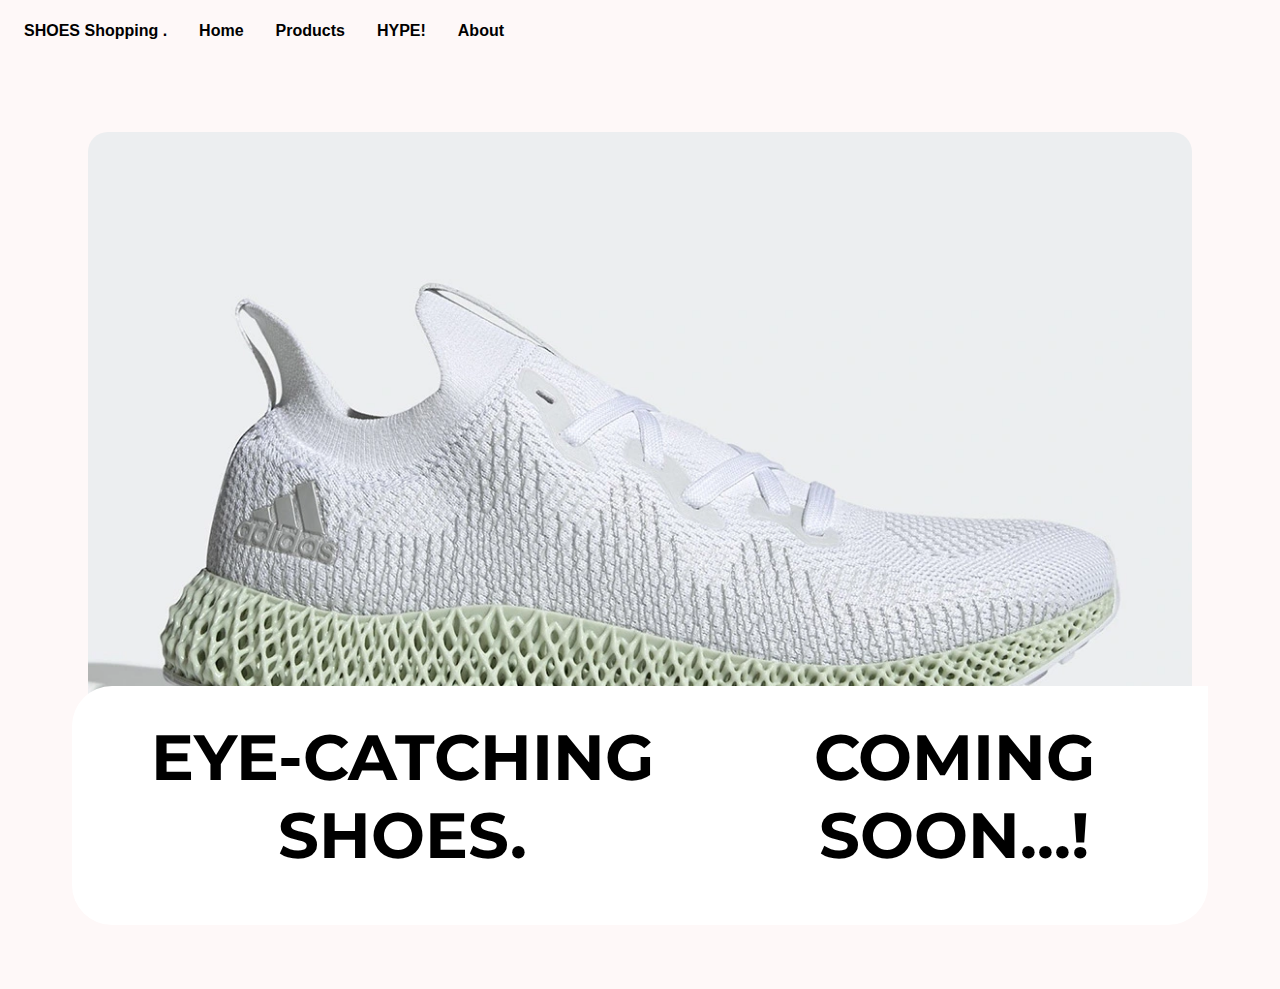
<file: index.html>
<!DOCTYPE html>
<!-- Created by CodingLab |www.youtube.com/CodingLabYT-->
<html lang="en" dir="ltr">
  <head>
    <meta charset="UTF-8">
    <title> index</title>
    <link rel="stylesheet" href="style.css">
    <!-- Boxicons CDN Link -->
    
   </head>
<body>
    <ul>
        <li class="nav"><a>SHOES Shopping     .</a></li>
        <li  class="nav"><a href="index.html">Home</a></li>
        <li  class="nav"><a href="product.html">Products</a></li>
        <li  class="nav"><a href="todo.html">HYPE!</a></li>
        <li  class="nav"><a href="about.html">About</a></li>
      </ul>
      <ul class="cards">
        <li>
            <a href="" class="card">
              <img src="pic6.webp" class="card__image" alt="" />
              <div class="card__overlay">
                <div class="card__header">
                  <svg class="card__arc" xmlns="http://www.w3.org/2000/svg"></svg>                 
                 
                  <div class="card__header-text">
                    <h1 class="card__title">EYE-CATCHING SHOES.</h1>
                  </div>  
                  <div class="card__header-text">
                    <h1 class="card__title">COMING SOON...!</h1>
                  </div>         
                </div>
                
              </div>
            </a>
          </li>
      </ul>
        
  
</body>
</html>
</file>
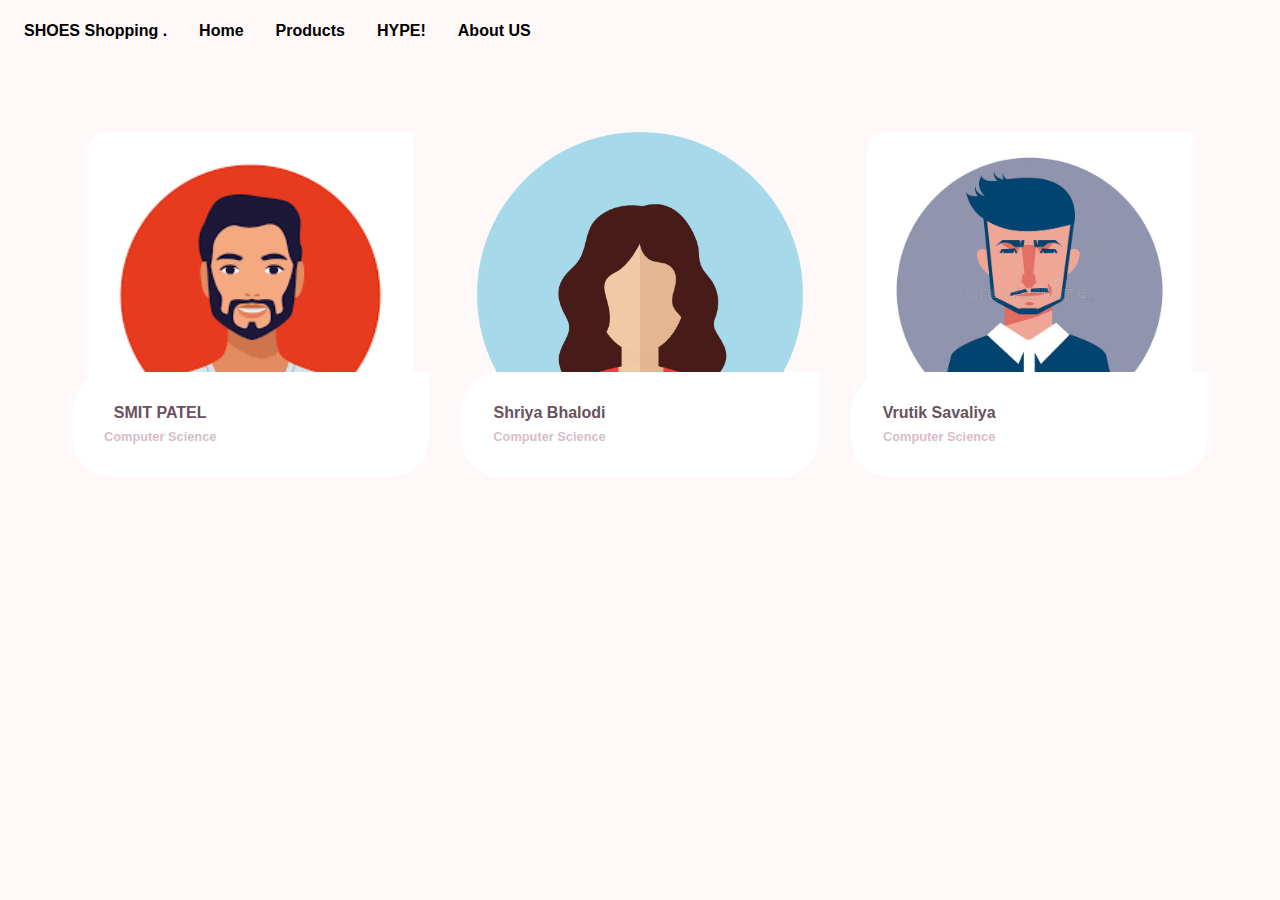
<file: about.html>
<!DOCTYPE html>
<!-- Created by CodingLab |www.youtube.com/CodingLabYT-->
<html lang="en" dir="ltr">
  <head>
    <meta charset="UTF-8">
    <title>about </title>
    <link rel="stylesheet" href="design.css">
    <!-- Boxicons CDN Link -->
    
   </head>
<body>
    <ul>
        <li class="nav"><a>SHOES Shopping     .</a></li>
        <li  class="nav"><a href="index.html">Home</a></li>
        <li  class="nav"><a href="product.html">Products</a></li>
        <li  class="nav"><a href="todo.html">HYPE!</a></li>
        <li  class="nav"><a href="about.html">About US</a></li>
      </ul>
      <ul class="cards">
        <li>
          <a href="" class="card">
            <img src="smit.png" class="card__image" alt="" />
            <div class="card__overlay">
              <div class="card__header">
               
                <div class="card__header-text">
                  <h3 class="card__title">SMIT PATEL</h3>            
                  <span class="card__status">Computer Science</span>
                </div>
              </div>
             
            </div>
          </a>      
        </li>
        <li>
          <a href="" class="card">
            <img src="shriya.png" class="card__image" alt="" />
            <div class="card__overlay">        
              <div class="card__header">
                <div class="card__header-text">
                
            
                  <h3 class="card__title">Shriya Bhalodi</h3>
                  <span class="card__status">Computer Science</span>
                </div>
              </div>
              
            </div>
          </a>
        </li>
        <li>
          <a href="" class="card">
            <img src="vrutik.jpg" class="card__image" alt="" />
            <div class="card__overlay">
              <div class="card__header">
               
                <div class="card__header-text">
                  <h3 class="card__title">Vrutik Savaliya</h3>          
                  <span class="card__status">Computer Science</span>
                </div>
              </div>
             
            </div>
          </a>
        </li>
           
      </ul>
        
  
</body>
</html>
</file>
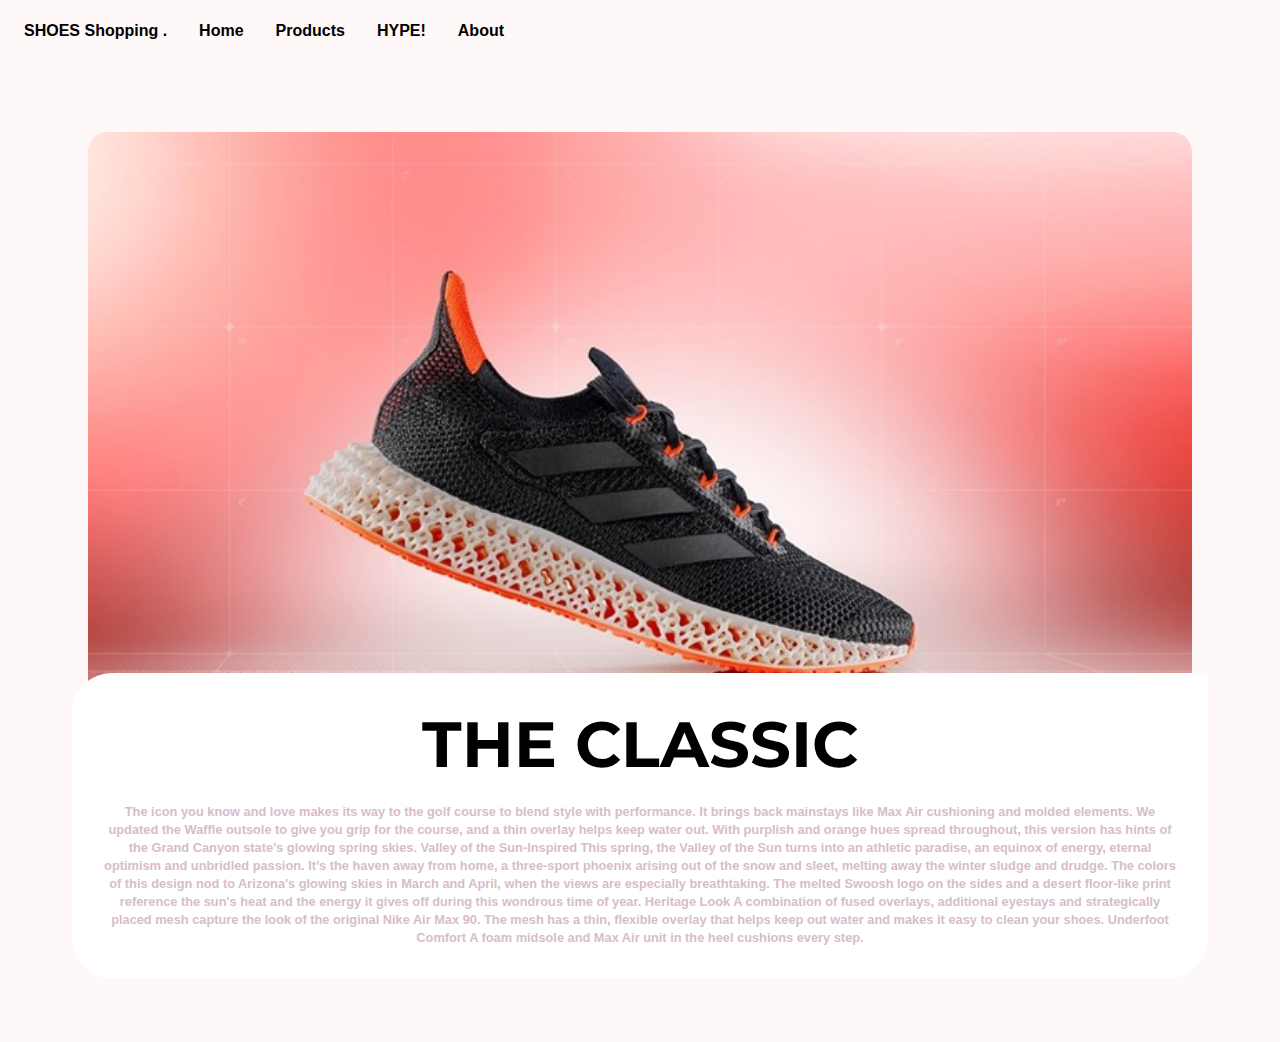
<file: Classic.html>
<!DOCTYPE html>
<!-- Created by CodingLab |www.youtube.com/CodingLabYT-->
<html lang="en" dir="ltr">
  <head>
    <meta charset="UTF-8">
    <title>classic</title>
    <link rel="stylesheet" href="style.css">
    <!-- Boxicons CDN Link -->
    
   </head>
<body>
    <ul>
        <li class="nav"><a>SHOES Shopping     .</a></li>
        <li  class="nav"><a href="index.html">Home</a></li>
        <li  class="nav"><a href="product.html">Products</a></li>
        <li  class="nav"><a href="todo.html">HYPE!</a></li>
        <li  class="nav"><a href="about.html">About</a></li>
      </ul>
     
      <ul class="cards">
        <li>
            <a href="" class="card">
              <img src="pic2.jpg" class="card__image" alt="" />
              <div class="card__overlay">
                <div class="card__header">
                  <svg class="card__arc" xmlns="http://www.w3.org/2000/svg"></svg>                 
                 
                  <div class="card__header-text">
                    <h3 class="card__title">THE CLASSIC</h3>
                    <span class="card__status">The icon you know and love makes its way to the golf course to blend style with performance. It brings back mainstays like Max Air cushioning and molded elements. We updated the Waffle outsole to give you grip for the course, and a thin overlay helps keep water out. With purplish and orange hues spread throughout, this version has hints of the Grand Canyon state’s glowing spring skies.


                        Valley of the Sun-Inspired
                        
                        This spring, the Valley of the Sun turns into an athletic paradise, an equinox of energy, eternal optimism and unbridled passion. It’s the haven away from home, a three-sport phoenix arising out of the snow and sleet, melting away the winter sludge and drudge. The colors of this design nod to Arizona's glowing skies in March and April, when the views are especially breathtaking. The melted Swoosh logo on the sides and a desert floor-like print reference the sun's heat and the energy it gives off during this wondrous time of year.
                        
                        
                        Heritage Look
                        
                        A combination of fused overlays, additional eyestays and strategically placed mesh capture the look of the original Nike Air Max 90. The mesh has a thin, flexible overlay that helps keep out water and makes it easy to clean your shoes.
                        
                        
                        Underfoot Comfort
                        
                        A foam midsole and Max Air unit in the heel cushions every step.</span>
                    
                </div>          
                </div>
                
              </div>
            </a>
          </li>
      </ul>
  
</body>
</html>
</file>
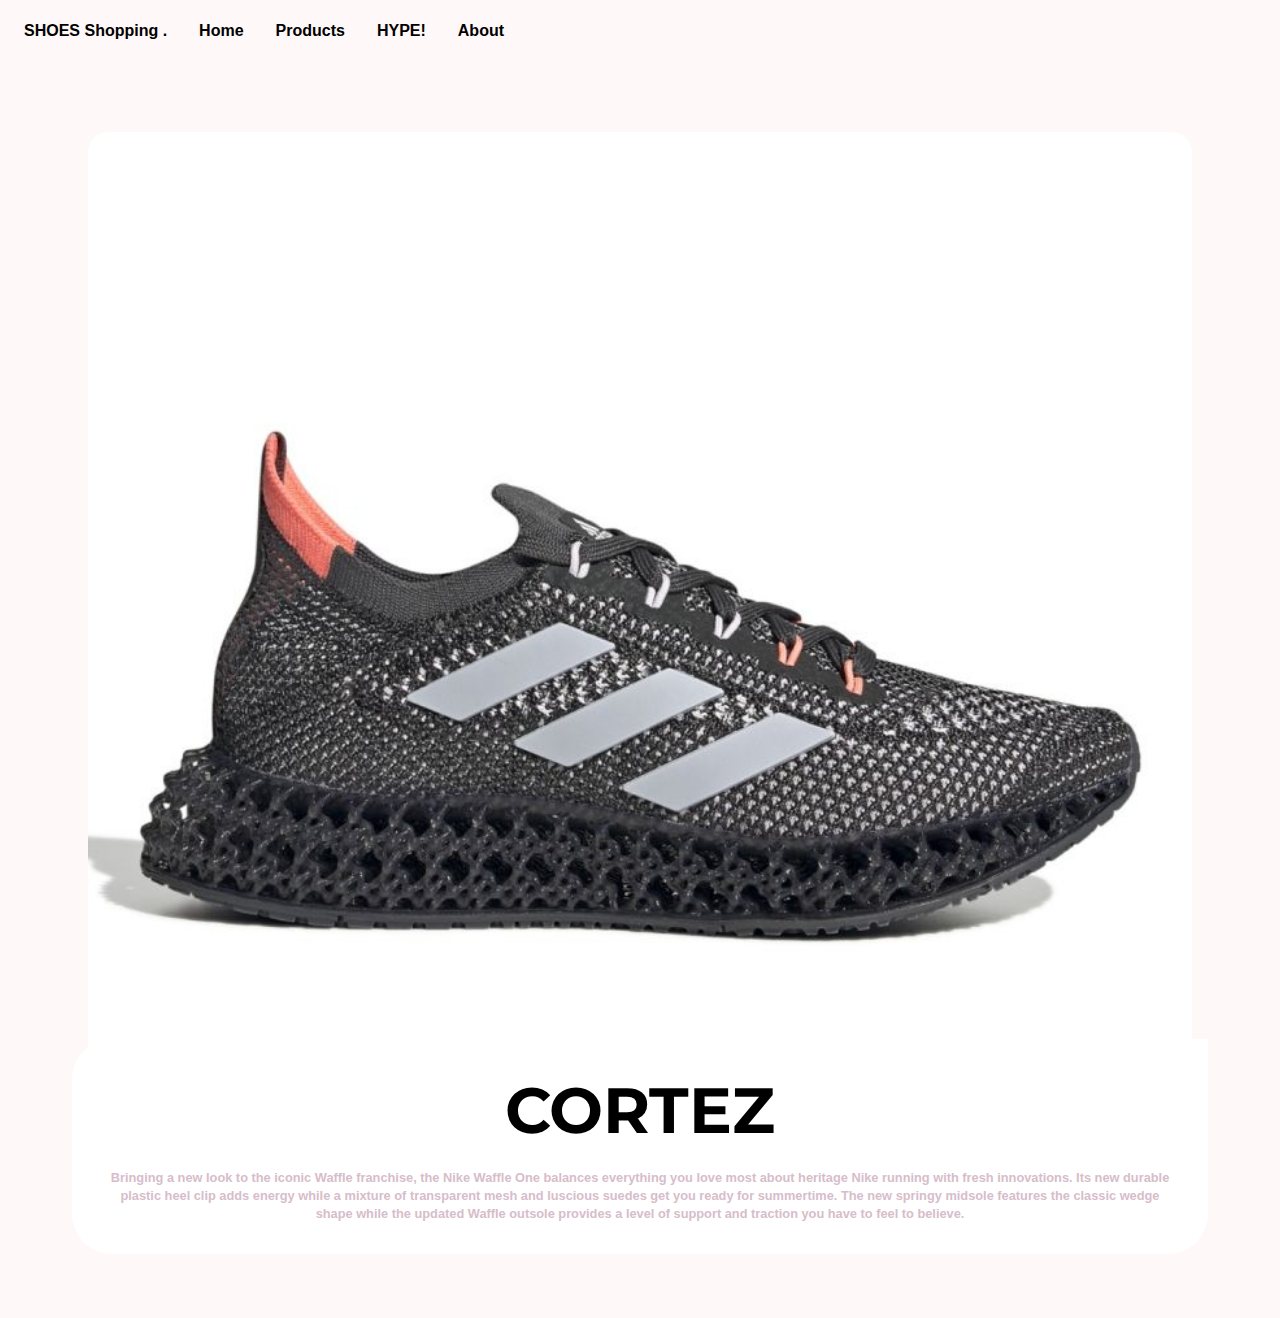
<file: Cortez.html>
<!DOCTYPE html>
<!-- Created by CodingLab |www.youtube.com/CodingLabYT-->
<html lang="en" dir="ltr">
  <head>
    <meta charset="UTF-8">
    <title> Cortez </title>
    <link rel="stylesheet" href="style.css">
    <!-- Boxicons CDN Link -->
    
   </head>
<body>
    <ul>
        <li class="nav"><a>SHOES Shopping     .</a></li>
        <li  class="nav"><a href="index.html">Home</a></li>
        <li  class="nav"><a href="product.html">Products</a></li>
        <li  class="nav"><a href="todo.html">HYPE!</a></li>
        <li  class="nav"><a href="about.html">About</a></li>
      </ul>
      
      <ul class="cards">
        <li>
            <a href="" class="card">
              <img src="pic4.jpg" class="card__image" alt="" />
              <div class="card__overlay">
                <div class="card__header">
                  <svg class="card__arc" xmlns="http://www.w3.org/2000/svg"></svg>                 
                 
                  <div class="card__header-text">
                    <h3 class="card__title">CORTEZ</h3>
                    <span class="card__status">Bringing a new look to the iconic Waffle franchise, the Nike Waffle One balances everything you love most about heritage Nike running with fresh innovations. Its new durable plastic heel clip adds energy while a mixture of transparent mesh and luscious suedes get you ready for summertime. The new springy midsole features the classic wedge shape while the updated Waffle outsole provides a level of support and traction you have to feel to believe.
                    </span>
                    
                </div>          
                </div>
                
              </div>
            </a>
          </li>
      </ul>
  
</body>
</html>
</file>
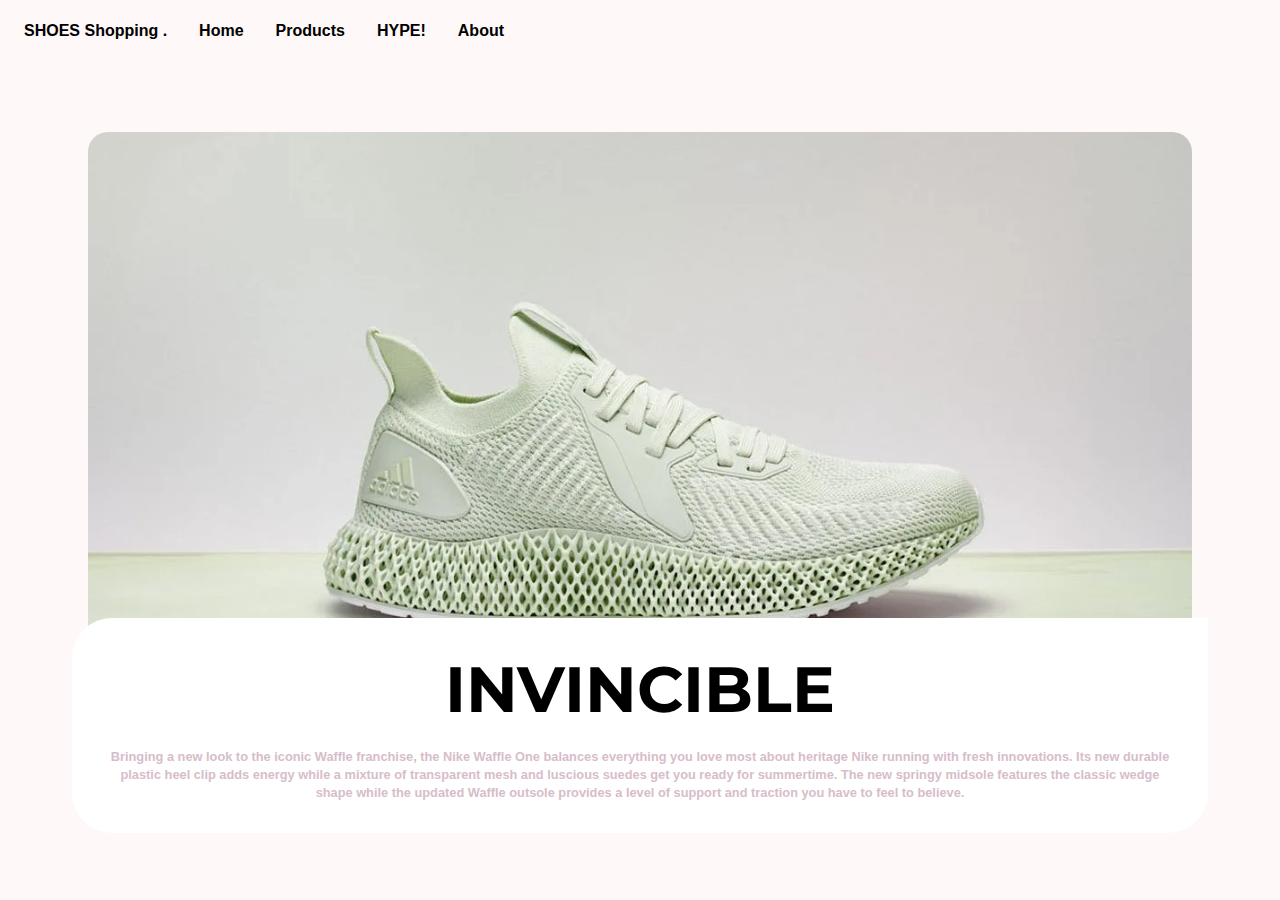
<file: Invincible.html>
<!DOCTYPE html>
<!-- Created by CodingLab |www.youtube.com/CodingLabYT-->
<html lang="en" dir="ltr">
  <head>
    <meta charset="UTF-8">
    <title> Invincible </title>
    <link rel="stylesheet" href="style.css">
    <!-- Boxicons CDN Link -->
    
   </head>
<body>
    <ul>
        <li class="nav"><a>SHOES Shopping     .</a></li>
        <li  class="nav"><a href="index.html">Home</a></li>
        <li  class="nav"><a href="product.html">Products</a></li>
        <li  class="nav"><a href="todo.html">HYPE!</a></li>
        <li  class="nav"><a href="about.html">About</a></li>
      </ul>
      
      <ul class="cards">
        <li>
            <a href="" class="card">
              <img src="pic5.webp" class="card__image" alt="" />
              <div class="card__overlay">
                <div class="card__header">
                  <svg class="card__arc" xmlns="http://www.w3.org/2000/svg"></svg>                 
                 
                  <div class="card__header-text">
                    <h3 class="card__title">INVINCIBLE</h3>
                    <span class="card__status">Bringing a new look to the iconic Waffle franchise, the Nike Waffle One balances everything you love most about heritage Nike running with fresh innovations. Its new durable plastic heel clip adds energy while a mixture of transparent mesh and luscious suedes get you ready for summertime. The new springy midsole features the classic wedge shape while the updated Waffle outsole provides a level of support and traction you have to feel to believe.
                    </span>
                    
                </div>          
                </div>
                
              </div>
            </a>
          </li>
      </ul>
        
  
</body>
</html>
</file>
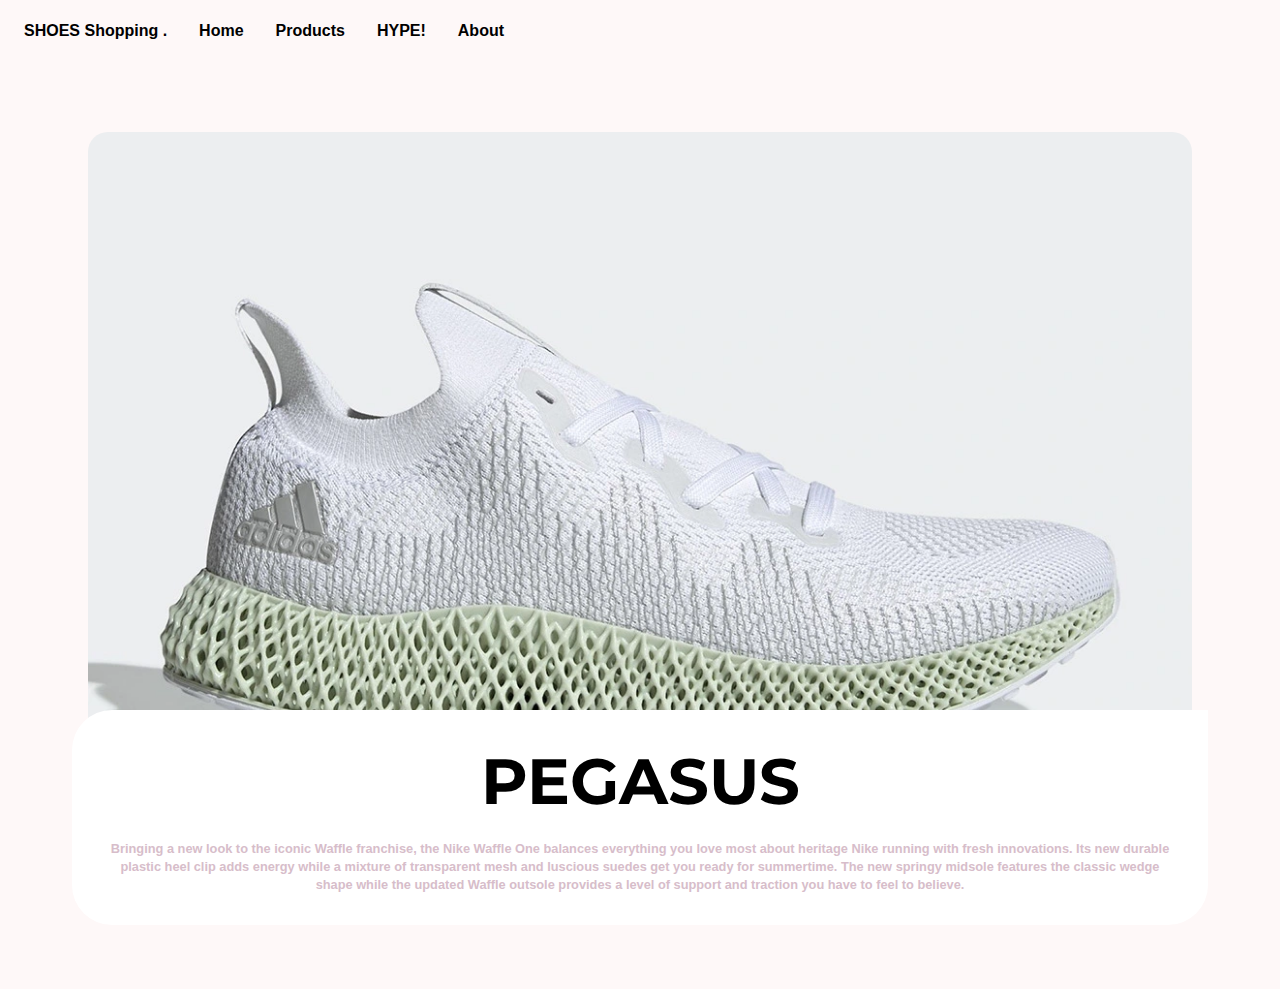
<file: Pegasus.html>
<!DOCTYPE html>
<!-- Created by CodingLab |www.youtube.com/CodingLabYT-->
<html lang="en" dir="ltr">
<head>
    <meta charset="UTF-8">
    <title> PEGASUS</title>
    <link rel="stylesheet" href="style.css">
</head>
<body>
    <ul>
        <li class="nav"><a>SHOES Shopping     .</a></li>
        <li  class="nav"><a href="index.html">Home</a></li>
        <li  class="nav"><a href="product.html">Products</a></li>
        <li  class="nav"><a href="todo.html">HYPE!</a></li>
        <li  class="nav"><a href="about.html">About</a></li>
      </ul>
      
      <ul class="cards">
        <li>
            <a href="" class="card">
              <img src="pic6.webp" class="card__image" alt="" />
              <div class="card__overlay">
                <div class="card__header">
                  <svg class="card__arc" xmlns="http://www.w3.org/2000/svg"></svg>                 
                 
                  <div class="card__header-text">
                    <h3 class="card__title">PEGASUS</h3>
                    <span class="card__status">Bringing a new look to the iconic Waffle franchise, the Nike Waffle One balances everything you love most about heritage Nike running with fresh innovations. Its new durable plastic heel clip adds energy while a mixture of transparent mesh and luscious suedes get you ready for summertime. The new springy midsole features the classic wedge shape while the updated Waffle outsole provides a level of support and traction you have to feel to believe.
                    </span>
                    
                </div>          
                </div>
                
              </div>
            </a>
          </li>
      </ul>
    </body>
</html>
</file>
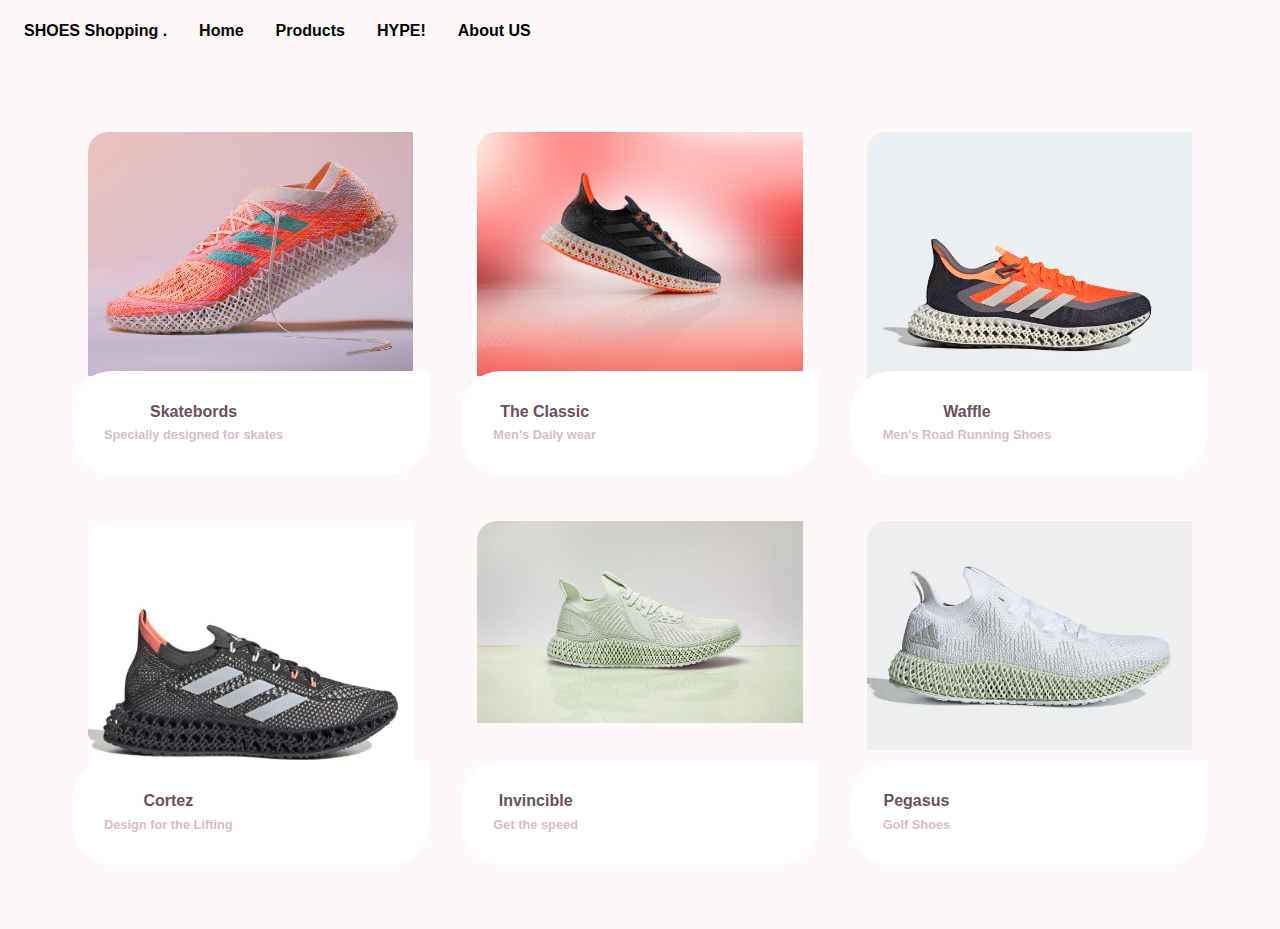
<file: product.html>
<!DOCTYPE html>
<!-- Created by CodingLab |www.youtube.com/CodingLabYT-->
<html lang="en" dir="ltr">
  <head>
    <meta charset="UTF-8">
    <title> Responsive Sidebar Menu  | CodingLab </title>
    <link rel="stylesheet" href="design.css">
    
   </head>
<body>
    <ul>
        <li class="nav"><a>SHOES Shopping     .</a></li>
        <li  class="nav"><a href="index.html">Home</a></li>
        <li  class="nav"><a href="product.html">Products</a></li>
        <li  class="nav"><a href="todo.html">HYPE!</a></li>
        <li  class="nav"><a href="about.html">About US</a></li>
      </ul>
      <ul class="cards">
        <li>
          <a href="Skatebords.html" class="card">
            <img src="pic1.jpg" class="card__image" alt="" />
            <div class="card__overlay">
              <div class="card__header">
               
                <div class="card__header-text">
                  <h3 class="card__title">Skatebords</h3>            
                  <span class="card__status">Specially designed for skates</span>
                </div>
              </div>
             
            </div>
          </a>      
        </li>
        <li>
          <a href="Classic.html" class="card">
            <img src="pic2.jpg" class="card__image" alt="" />
            <div class="card__overlay">        
              <div class="card__header">
                <div class="card__header-text">
                
            
                  <h3 class="card__title">The Classic</h3>
                  <span class="card__status">Men's Daily wear</span>
                </div>
              </div>
              
            </div>
          </a>
        </li>
        <li>
          <a href="Waffle.html" class="card">
            <img src="pic3.webp" class="card__image" alt="" />
            <div class="card__overlay">
              <div class="card__header">
               
                <div class="card__header-text">
                  <h3 class="card__title">Waffle</h3>          
                  <span class="card__status">Men's Road Running Shoes</span>
                </div>
              </div>
             
            </div>
          </a>
        </li>
        <li>
          <a href="Cortez.html" class="card">
            <img src="pic4.jpg" class="card__image" alt="" />
            <div class="card__overlay">
              <div class="card__header">
                
                <div class="card__header-text">
                  <h3 class="card__title">Cortez</h3>
                  <span class="card__status">Design for the Lifting</span>
                </div>          
              </div>
             
            </div>
          </a>
        </li>    
        <li>
            <a href="Invincible.html" class="card">
              <img src="pic5.webp" class="card__image" alt="" />
              <div class="card__overlay">
                <div class="card__header">
                 
                  <div class="card__header-text">
                    <h3 class="card__title">Invincible</h3>
                    <span class="card__status">Get the speed</span>
                  </div>          
                </div>
                
              </div>
            </a>
          </li>    
          <li>
            <a href="Pegasus.html" class="card">
              <img src="pic6.webp" class="card__image" alt="" />
              <div class="card__overlay">
                <div class="card__header">
                 
                  <div class="card__header-text">
                    <h3 class="card__title">Pegasus</h3>
                    <span class="card__status">Golf Shoes</span>
                  </div>          
                </div>
               
              </div>
            </a>
          </li>    
      </ul>
        
  
</body>
</html>
</file>
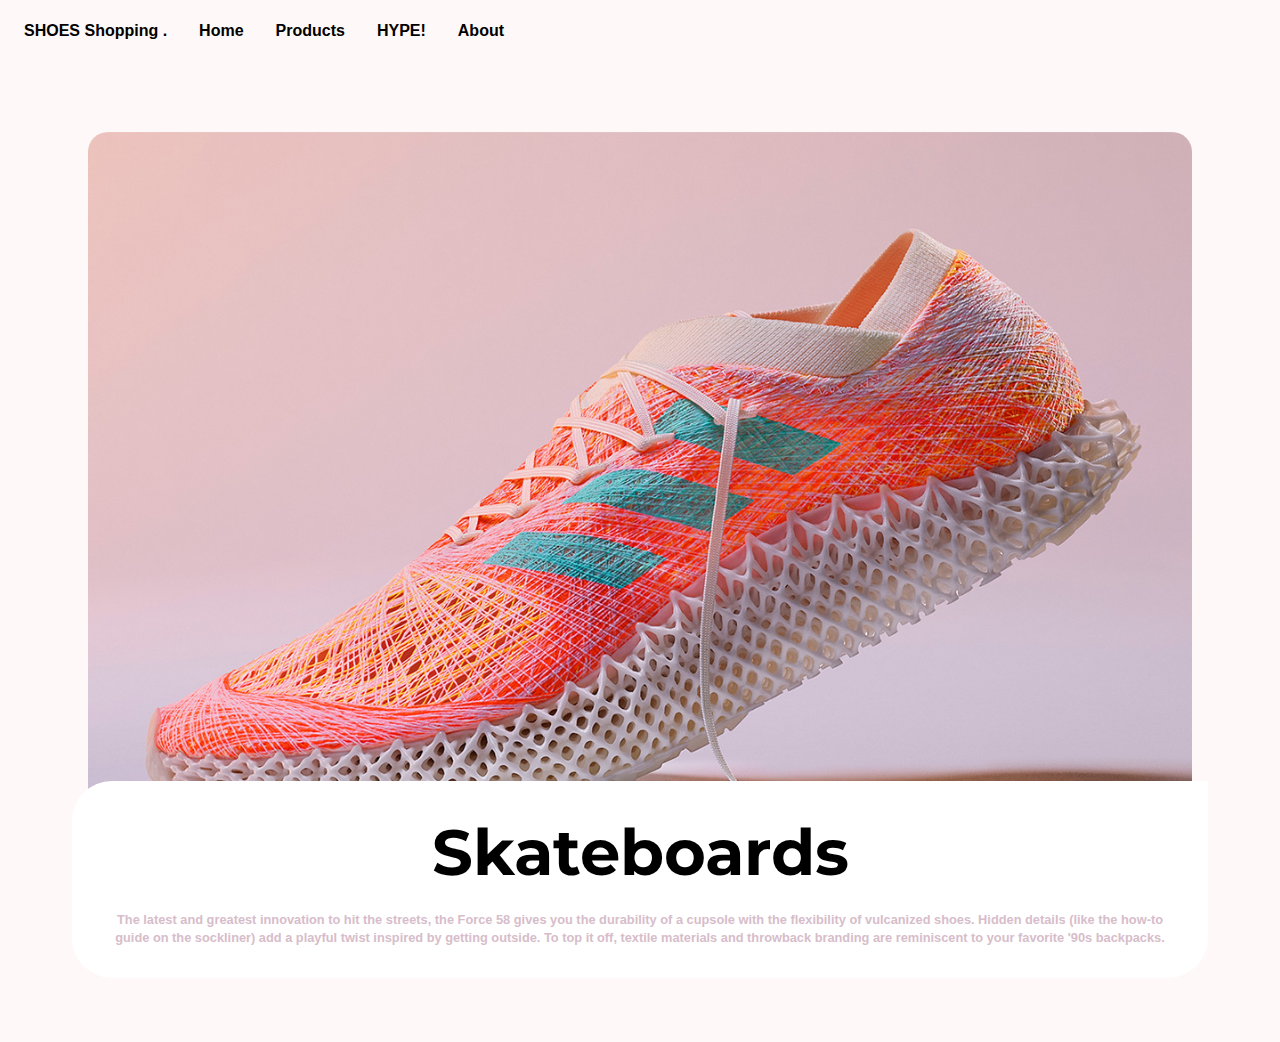
<file: Skatebords.html>
<!DOCTYPE html>
<!-- Created by CodingLab |www.youtube.com/CodingLabYT-->
<html lang="en" dir="ltr">
  <head>
    <meta charset="UTF-8">
    <title> Skateboards </title>
    <link rel="stylesheet" href="style.css">
    
   </head>
<body>
    <ul>
        <li class="nav"><a>SHOES Shopping     .</a></li>
        <li  class="nav"><a href="index.html">Home</a></li>
        <li  class="nav"><a href="product.html">Products</a></li>
        <li  class="nav"><a href="todo.html">HYPE!</a></li>
        <li  class="nav"><a href="about.html">About</a></li>
      </ul>
     
      <ul class="cards">
        <li>
            <a href="" class="card">
              <img src="pic1.jpg" class="card__image" alt="" />
              <div class="card__overlay">
                <div class="card__header">
                  <svg class="card__arc" xmlns="http://www.w3.org/2000/svg"></svg>                 
                 
                  <div class="card__header-text">
                    <h3 class="card__title">Skateboards</h3>
                    <span class="card__status">The latest and greatest innovation to hit the streets, the Force 58 gives you the durability of a cupsole with the flexibility of vulcanized shoes. Hidden details (like the how-to guide on the sockliner) add a playful twist inspired by getting outside. To top it off, textile materials and throwback branding are reminiscent to your favorite '90s backpacks.</span>
                    
                </div>          
                </div>
                
              </div>
            </a>
          </li>
      </ul>
        
  
</body>
</html>
</file>
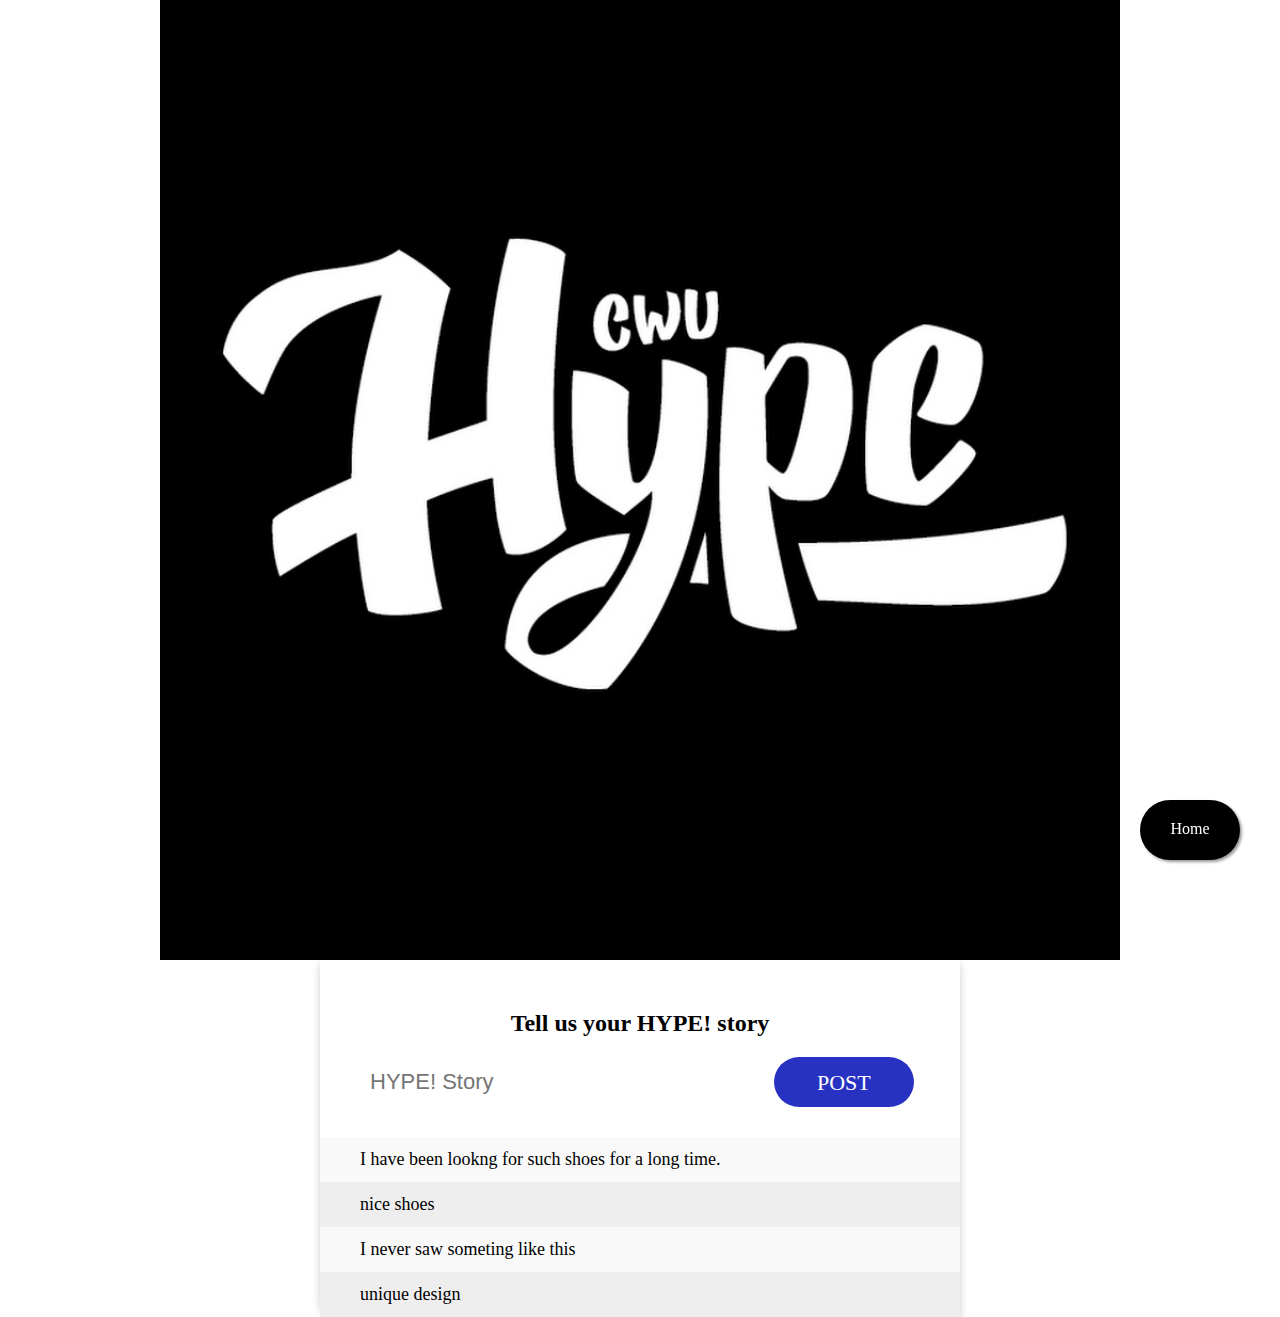
<file: todo.html>
<!DOCTYPE html>
<html lang="en" dir="ltr">
<head>
  <meta charset="UTF-8" >
  <link rel="stylesheet" href="todo.css">
  <title> todo</title>
</head>
<body>
  <img src="hype.jpg" class="center" alt="image">
<div class="card">
<div id="myDIV" class="header">
  <h2 >Tell us your HYPE! story</h2>
  <input type="text" id="myInput" placeholder="HYPE! Story">
  <span onclick="newElement()" class="addBtn">POST</span>
</div>

<ul id="myUL">
  <li>I have been lookng for such shoes for a long time.</li>
  <li>nice shoes</li>
  <li>I never saw someting like this</li>
  <li>unique design</li>
  
</ul>
</div>
<a href="index.html" class="float">
  <span>Home</span>
  </a>
<script src="todo.js">
// Create a "close" button and append it to each list item

</script>

</body>
</html>
</file>
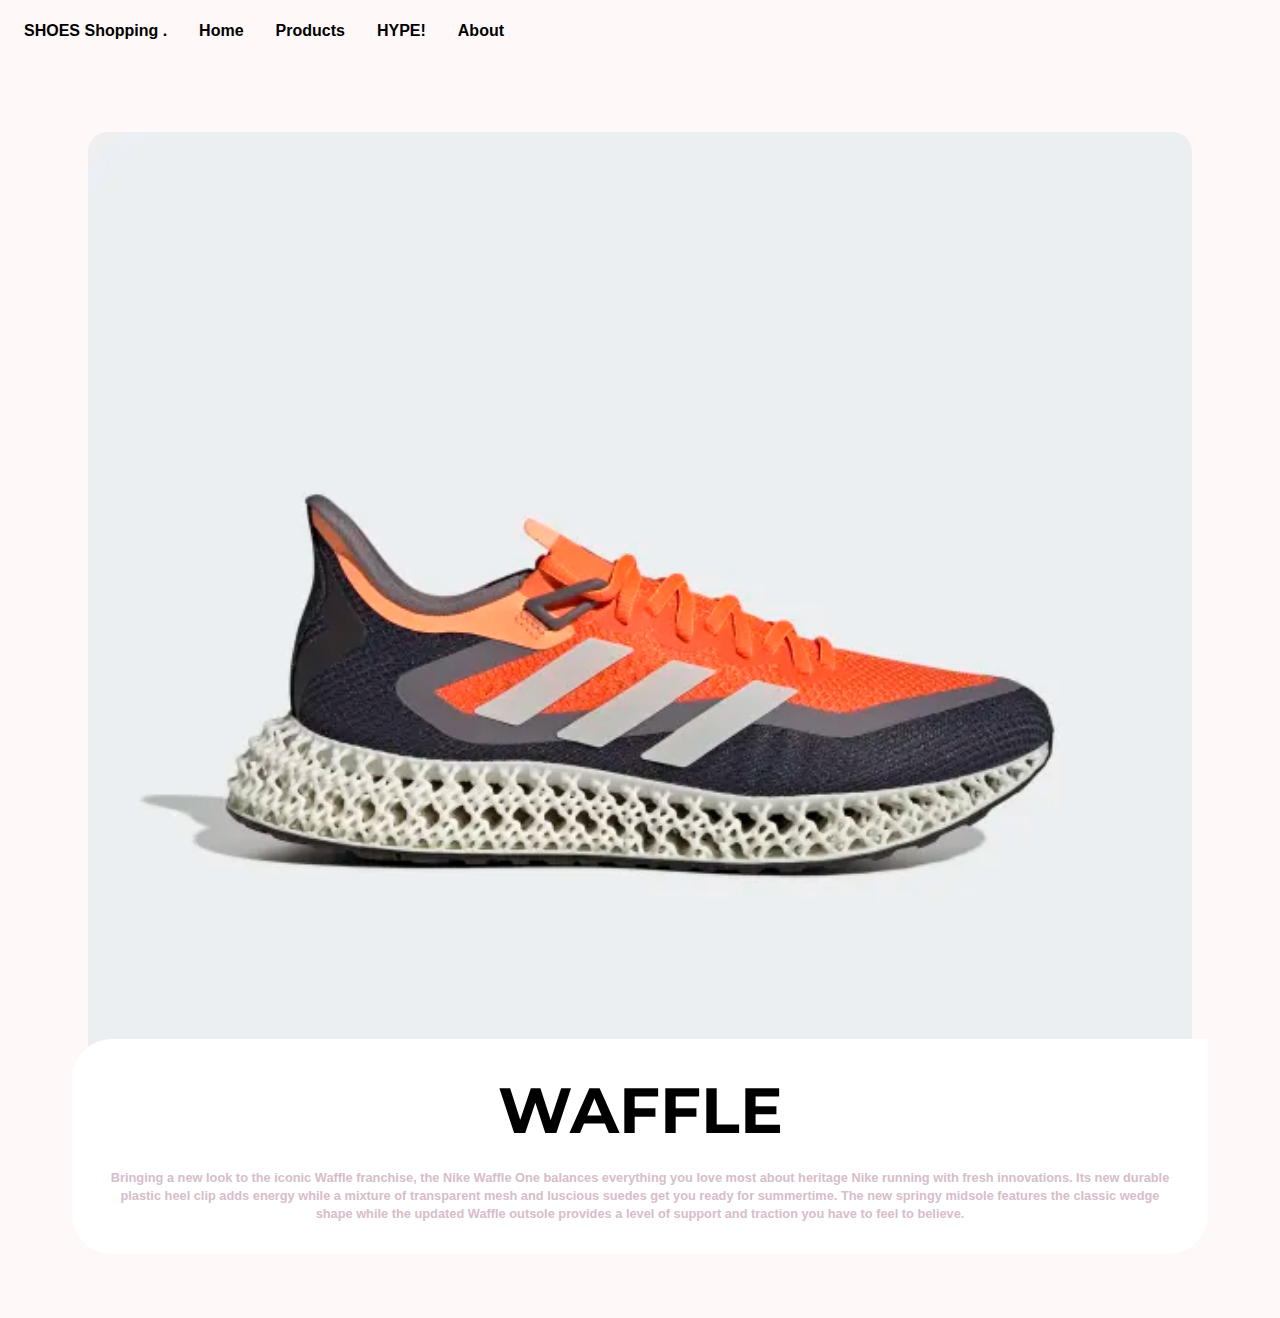
<file: Waffle.html>
<!DOCTYPE html>
<!-- Created by CodingLab |www.youtube.com/CodingLabYT-->
<html lang="en" dir="ltr">
  <head>
    <meta charset="UTF-8">
    <title> Waffle </title>
    <link rel="stylesheet" href="style.css">
    <!-- Boxicons CDN Link -->
    
   </head>
<body>
    <ul>
        <li class="nav"><a>SHOES Shopping     .</a></li>
        <li  class="nav"><a href="index.html">Home</a></li>
        <li  class="nav"><a href="product.html">Products</a></li>
        <li  class="nav"><a href="todo.html">HYPE!</a></li>
        <li  class="nav"><a href="about.html">About</a></li>
      </ul>
      
      <ul class="cards">
        <li>
            <a href="" class="card">
              <img src="pic3.webp" class="card__image" alt="" />
              <div class="card__overlay">
                <div class="card__header">
                  <svg class="card__arc" xmlns="http://www.w3.org/2000/svg"></svg>                 
                 
                  <div class="card__header-text">
                    <h3 class="card__title">WAFFLE</h3>
                    <span class="card__status">Bringing a new look to the iconic Waffle franchise, the Nike Waffle One balances everything you love most about heritage Nike running with fresh innovations. Its new durable plastic heel clip adds energy while a mixture of transparent mesh and luscious suedes get you ready for summertime. The new springy midsole features the classic wedge shape while the updated Waffle outsole provides a level of support and traction you have to feel to believe.
                    </span>
                    
                </div>          
                </div>
                
              </div>
            </a>
          </li>
      </ul>
        
  
</body>
</html>
</file>
<file: style.css>
@import url('https://fonts.googleapis.com/css2?family=Anton&family=Montserrat:wght@500&display=swap');
ul{
    list-style-type: none;
    margin: 0;
    padding: 0;
    overflow: hidden;
    background-color: #fef8f8;
  }
  
  li.nav {
    float: left;
  }
  
  li a{
    display: block;
    color: black;
    font-weight: bold;
    text-align: center;
    padding: 14px 16px;
    text-decoration: none;
  }
  
  li a:hover:not(.active) {
    background-color: #fef8f8;
  }
  
  .active {
    background-color: #04AA6D;
  }
  :root {
    --surface-color: #fff;
    --curve: 40;
  }
  
  * {
    box-sizing: border-box;
  }
  
  body {
    font-family: 'Noto Sans JP', sans-serif;
    background-color: #fef8f8;
  }
  .tt{
    font-family: 'Noto Sans JP', sans-serif;
    padding-left: 100px ;
  }
  
  .cards {
    display: grid;
    grid-template-columns: repeat(auto-fit, minmax(300px, 1fr));
    gap: 2rem;
    margin: 4rem 5vw;
    padding: 0;
    list-style-type: none;
  }
  
  .card {
    position: relative;
    display: block;
    height: 100%;  
    border-radius: calc(var(--curve) * 1px);
    overflow: hidden;
    text-decoration: none;
  }
  
  .card__image {      
    width: 100%;
    height: auto;
    border-top-left-radius: 20px;
    border-top-right-radius: 20px;
  }
  
  .card__overlay {
    position: absolute;
    bottom: 0;
    left: 0;
    right: 0;
    z-index: 1;      
    border-radius: calc(var(--curve) * 1px);    
    background-color: var(--surface-color);      
    transform: translateY(100%);
    transition: .2s ease-in-out;
  }
  
  .card:hover .card__overlay {
    transform: translateY(0);
  }
  
  .card__header {
    position: relative;
    display: flex;
    align-items: center;
    gap: 2em;
    padding: 2em;
    border-radius: calc(var(--curve) * 1px) 0 0 0;    
    background-color: var(--surface-color);
    transform: translateY(-100%);
    transition: .2s ease-in-out;
    
  }
  
  .card__arc {
    width: 80px;
    height: 80px;
    position: absolute;
    bottom: 100%;
    right: 0;      
    z-index: 1;
  }
  
  .card__arc path {
    fill: var(--surface-color);
    d: path("M 40 80 c 22 0 40 -22 40 -40 v 40 Z");
  }       
  
  .card:hover .card__header {
    transform: translateY(0);
  }
  
  .card__thumb {
    flex-shrink: 0;
    width: 50px;
    height: 50px;      
    border-radius: 50%;      
  }
  
  .card__title {
    
    font-size: 4em;
    text-align: center;
    margin: 0 0 .3em;
    color: black;
    font-family: 'Anton', sans-serif;
font-family: 'Montserrat', sans-serif;

  }
  
  .card__tagline {
    display: block;
    margin: 1em 0;
    font-family: "MockFlowFont";  
    font-size: .8em; 
    color: #D7BDCA;  
  }
  
  .card__status {
    font-size: .8em;
    color: #D7BDCA;
  }
  
  .card__description {
    padding: 0 2em 2em;
    margin: 0;
    color: #D7BDCA;
    font-family: "MockFlowFont";   
    display: -webkit-box;
    -webkit-box-orient: vertical;
    -webkit-line-clamp: 3;
    overflow: hidden;
  }    
  /* Remove margins and padding from the list */
  
  
  /* Style the list items */
</file>
<file: design.css>
ul{
    list-style-type: none;
    margin: 0;
    padding: 0;
    overflow: hidden;
    background-color: #fef8f8;
  }
  
  li.nav {
    float: left;
  }
  
  li a{
    display: block;
    color: black;
    font-weight: bold;
    text-align: center;
    padding: 14px 16px;
    text-decoration: none;
  }
  
  li a:hover:not(.active) {
    background-color: #fef8f8;
  }
  
  .active {
    background-color: #04AA6D;
  }
  :root {
    --surface-color: #fff;
    --curve: 40;
  }
  
  * {
    box-sizing: border-box;
  }
  
  body {
    font-family: 'Noto Sans JP', sans-serif;
    background-color: #fef8f8;
  }
  .tt{
    font-family: 'Noto Sans JP', sans-serif;
    margin-left: 100px ;
  }
  
  .cards {
    display: grid;
    grid-template-columns: repeat(auto-fit, minmax(300px, 1fr));
    gap: 2rem;
    margin: 4rem 5vw;
    padding: 0;
    list-style-type: none;
  }
  
  .card {
    position: relative;
    display: block;
    height: 100%;  
    border-radius: calc(var(--curve) * 1px);
    overflow: hidden;
    text-decoration: none;
  }
  
  .card__image {      
    width: 100%;
    height: auto;
    border-top-left-radius: 20px;
  }
  
  .card__overlay {
    position: absolute;
    bottom: 0;
    left: 0;
    right: 0;
    z-index: 1;      
    border-radius: calc(var(--curve) * 1px);    
    background-color: var(--surface-color);      
    transform: translateY(100%);
    transition: .2s ease-in-out;
  }
  
  .card:hover .card__overlay {
    transform: translateY(0);
  }
  
  .card__header {
    position: relative;
    display: flex;
    align-items: center;
    text-align: center;
    gap: 2em;
    padding: 2em;
    border-radius: calc(var(--curve) * 1px) 0 0 0;    
    background-color: var(--surface-color);
    transform: translateY(-100%);
    transition: .2s ease-in-out;
  }
  
  .card__arc {
    width: 80px;
    height: 80px;
    position: absolute;
    bottom: 100%;
    right: 0;      
    z-index: 1;
  }
  
  .card__arc path {
    fill: var(--surface-color);
    d: path("M 40 80 c 22 0 40 -22 40 -40 v 40 Z");
  }       
  
  .card:hover .card__header {
    transform: translateY(0);
  }
  
  .card__thumb {
    flex-shrink: 0;
    width: 50px;
    height: 50px;      
    border-radius: 50%;      
  }
  
  .card__title {
    font-size: 1em;
    margin: 0 0 .3em;
    color: #6A515E;
  }
  
  .card__tagline {
    display: block;
    margin: 1em 0;
    font-family: "MockFlowFont";  
    font-size: .8em; 
    color: #D7BDCA;  
  }
  
  .card__status {
    font-size: .8em;
    color: #D7BDCA;
  }
  
  .card__description {
    padding: 0 2em 2em;
    margin: 0;
    color: #D7BDCA;
    font-family: "MockFlowFont";   
    display: -webkit-box;
    -webkit-box-orient: vertical;
    -webkit-line-clamp: 3;
    overflow: hidden;
  }    
  /* Remove margins and padding from the list */
  
  
  /* Style the list items */
</file>
<file: todo.css>
@import url('https://fonts.googleapis.com/css2?family=Rubik:wght@600&display=swap');
body {
  margin: 0;
  
}
i{
  font-family: 'Rubik', sans-serif;
  text-decoration: none;
  margin-top: 10px;
}

/* Include the padding and border in an element's total width and height */
* {
  box-sizing: border-box;
}
a{
  text-decoration: none;
}

/* Remove margins and padding from the list */
ul {
  margin: 0;
  padding: 0;
}

.center{
  display:block;
  margin-left: auto;
  margin-right: auto;
  width: 75%;
}

/* Style the list items */
ul li {
  cursor: pointer;
  position: relative;
  padding: 12px 8px 12px 40px;
  list-style-type: none;
  background: #eee;
  font-size: 18px;
  transition: 0.2s;
  
  /* make the list items unselectable */
  -webkit-user-select: none;
  -moz-user-select: none;
  -ms-user-select: none;
  user-select: none;
}

/* Set all odd list items to a different color (zebra-stripes) */
ul li:nth-child(odd) {
  background: #f9f9f9;
}

/* Darker background-color on hover */
ul li:hover {
  background: #ddd;
}

/* When clicked on, add a background color and strike out text */


/* Add a "checked" mark when clicked on */


/* Style the close button */

.float{
  position:fixed;
  width:100px;
  height:60px;
  bottom:40px;
  right:40px;
  background-color:Black;
  color:#FFF;
  border-radius:50px;
  text-align:center;
  box-shadow: 2px 2px 3px #999;
  padding-top: 20px;
}




/* Style the header */
.header {
  background-color: white;
  padding: 30px 40px;
  color: black;
  text-align: center;
}

/* Clear floats after the header */
.header:after {
  content: "";
  display: table;
  clear: both;
}

/* Style the input */
input {
  margin: 0;
  border: 1px;
  border-color: black;
  border-radius: 25px;
  height:50px;
  width: 73%;
  padding: 10px;
  float: left;
  font-size: 22px;
}

/* Style the "Add" button */
.addBtn {
  padding: 13px;
  width: 25%;
  background: #2832C2;
  color: white;
  float: left;
  text-align: center;
  font-size: 22px;
  cursor: pointer;
  transition: 0.3s;
  height:50px;
  border-radius: 25px;
  margin-left: 5px;
}

.addBtn:hover {
  background-color: #051094;
}
.card {
    /* Add shadows to create the "card" effect */
    background-color:white;
    box-shadow: 0 4px 8px 0 rgba(0,0,0,0.2);
    transition: 0.3s;
    height:auto;
    width:50%;
    border-bottom-left-radius: 20px;
    margin-left: auto;
    margin-right: auto;

  }
</file>
